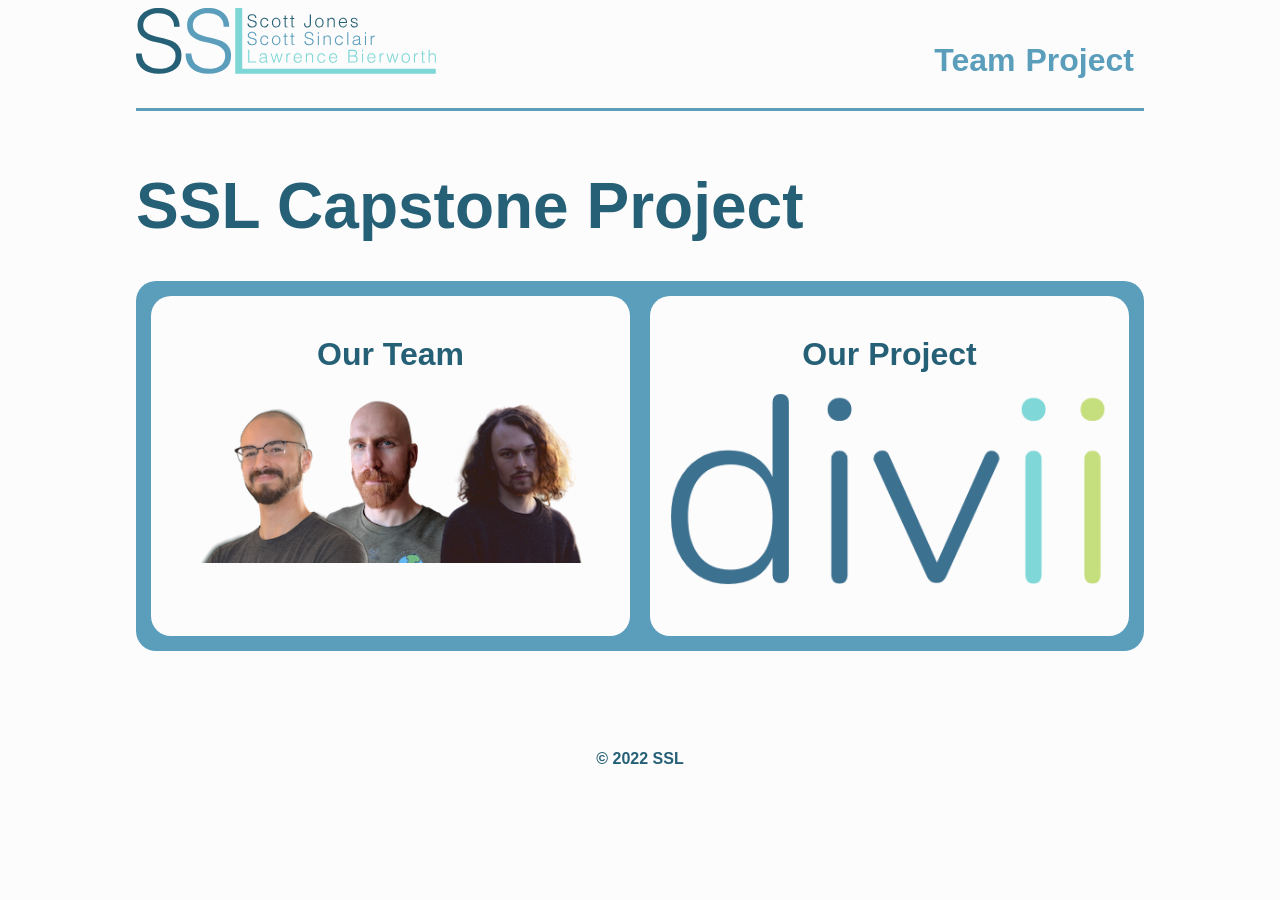
<file: index.html>
<!DOCTYPE html>
<html class="divii">
<head>
	<head>
	<meta charset="utf-8">
	<meta name="viewport" content="width=device-width">
	<meta name="description" content="SSL Capstone Details">
	<meta name="author" content="Scott Jones, scottjonesdev, Scott Sinclair, Lawrence Bierworth, Divii">
	<meta name="viewport" content="width=device-width, initial-scale=1.0">
	<meta name="msapplication-TileColor" content="#2d89ef">
	<meta name="theme-color" content="#5b9ebb">
	<link rel="apple-touch-icon" sizes="180x180" href="/apple-touch-icon.png">
	<link rel="icon" type="image/png" sizes="32x32" href="/favicon-32x32.png">
	<link rel="icon" type="image/png" sizes="16x16" href="/favicon-16x16.png">
	<link rel="manifest" href="/site.webmanifest">
	<link rel="mask-icon" href="/safari-pinned-tab.svg" color="#5b9ebb">
    <title>SSL Capstone</title>
    <link rel="stylesheet" href="style.css">
    <script type="text/javascript" src="js/active-nav.js" defer></script>
  </head>
</head>
<header>
	<nav>
		<a href='index.html' id="logo"><img src="images/ssl-logo-1.svg" alt="SSL logo" class="logo" type="image"></a>
		<a href='project.html' class="nav">Project</a>
		<a href='team.html' class="nav">Team</a>
	</nav>
</header>
<body>
<div markdown="1"><h1 class="landing-title">SSL Capstone Project</h1></div>
<div class="landing-page" markdown="1"><div class="landing-block" markdown="1"><p><a href="team.html" style="width: 100% height=100%"></p>
<h2>Our Team</h2>
<p><img src="images/team.png" class="team">
</a></p></div>
<div class="landing-block" markdown="1"><p><a href="project.html" style="width: 100% height=100%"></p>
<h2>Our Project</h2>
<p><img src="images/divii-logo.png" class="team">
</a></p></div></div>
<p><br></p>
</body>
<footer>
	<p>© 2022 SSL</p>
</footer>
</html>
</file>
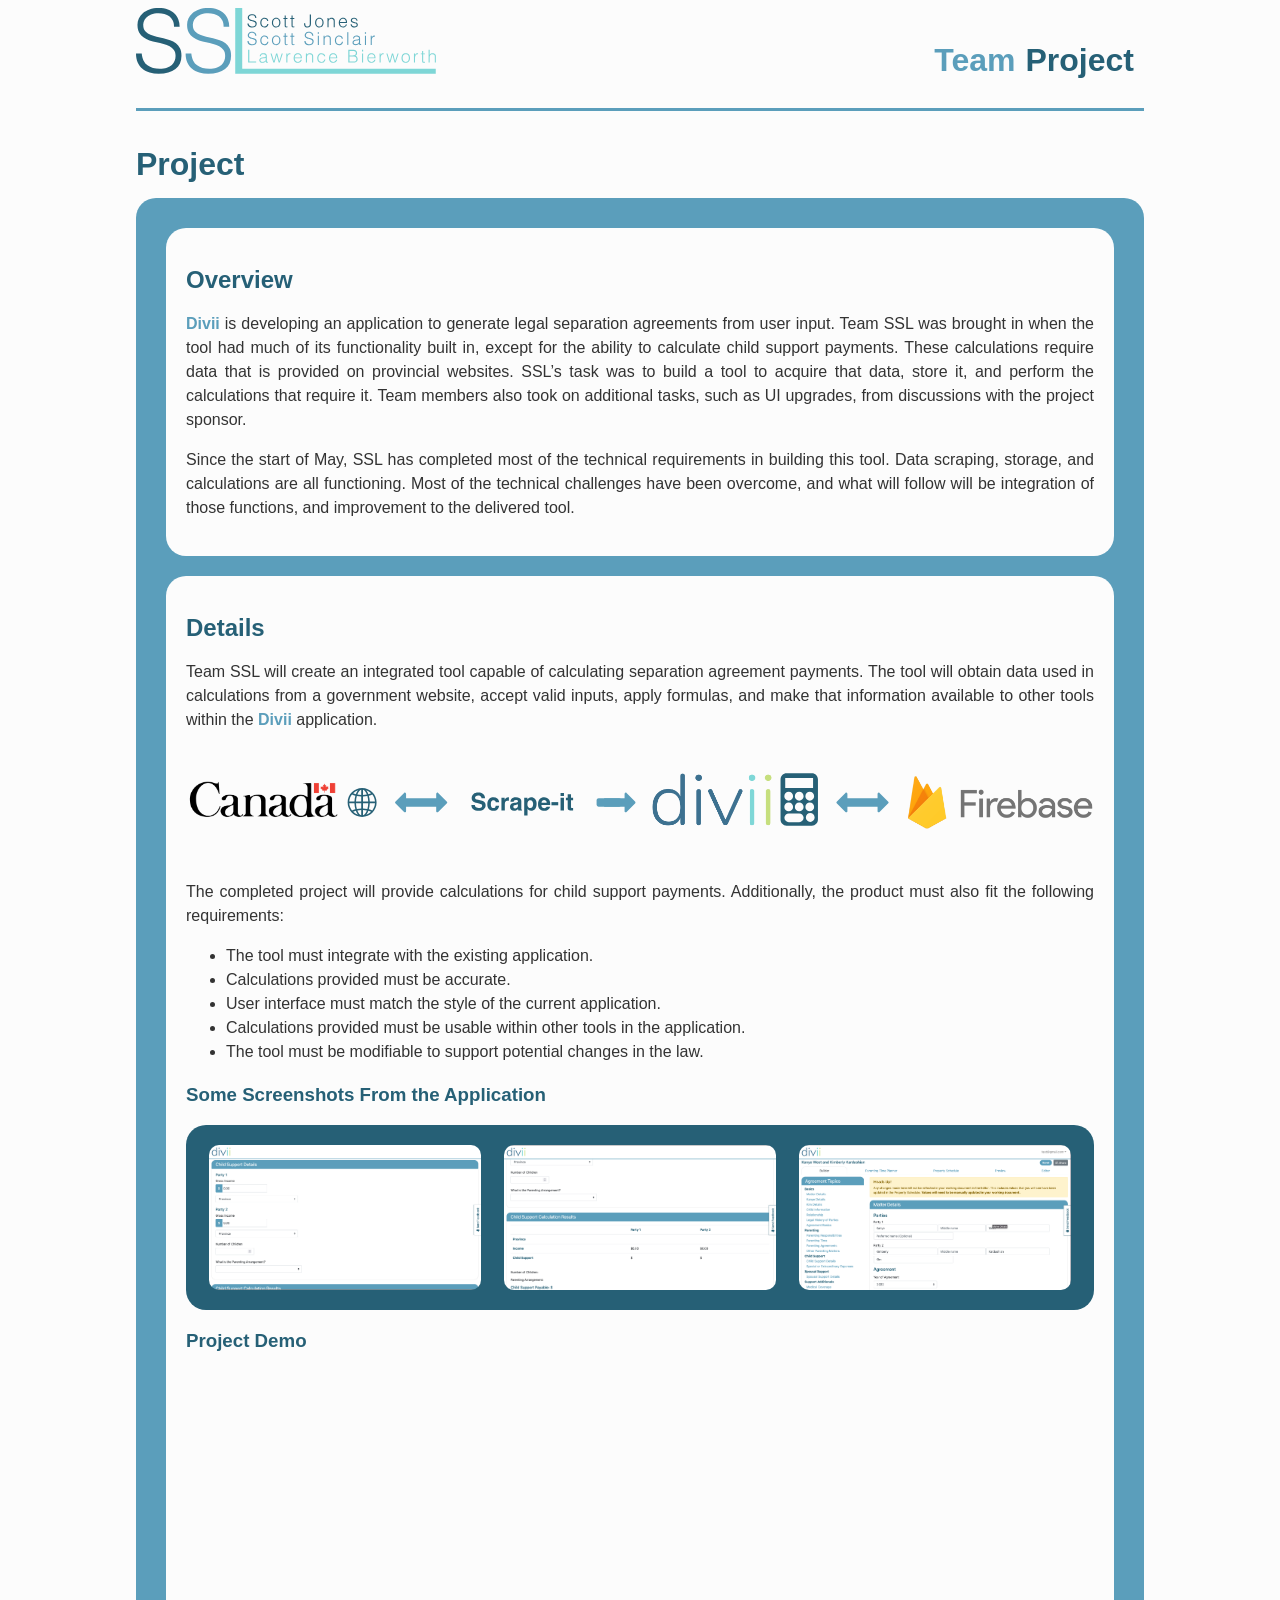
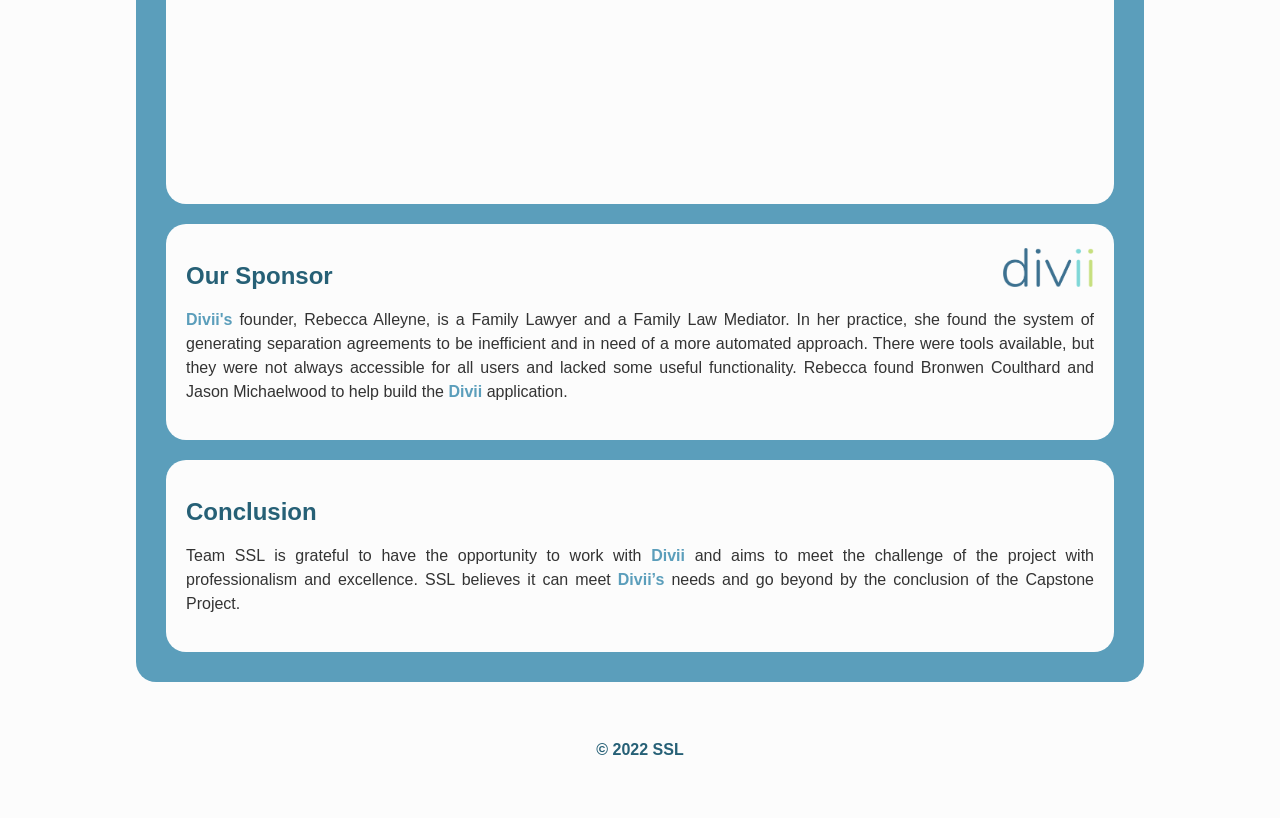
<file: project.html>
<!DOCTYPE html>
<html class="divii">
<head>
	<head>
	<meta charset="utf-8">
	<meta name="viewport" content="width=device-width">
	<meta name="description" content="SSL Capstone Details">
	<meta name="author" content="Scott Jones, scottjonesdev, Scott Sinclair, Lawrence Bierworth, Divii">
	<meta name="viewport" content="width=device-width, initial-scale=1.0">
	<meta name="msapplication-TileColor" content="#2d89ef">
	<meta name="theme-color" content="#5b9ebb">
	<link rel="apple-touch-icon" sizes="180x180" href="/apple-touch-icon.png">
	<link rel="icon" type="image/png" sizes="32x32" href="/favicon-32x32.png">
	<link rel="icon" type="image/png" sizes="16x16" href="/favicon-16x16.png">
	<link rel="manifest" href="/site.webmanifest">
	<link rel="mask-icon" href="/safari-pinned-tab.svg" color="#5b9ebb">
    <title>SSL Capstone</title>
    <link rel="stylesheet" href="style.css">
    <script type="text/javascript" src="js/active-nav.js" defer></script>
  </head>
</head>
<header>
	<nav>
		<a href='index.html' id="logo"><img src="images/ssl-logo-1.svg" alt="SSL logo" class="logo" type="image"></a>
		<a href='project.html' class="nav">Project</a>
		<a href='team.html' class="nav">Team</a>
	</nav>
</header>
<body>
<h1 id="project">Project</h1>
<div class="page" markdown="1"><div class="block" markdown="1"><h2>Overview</h2>
<p><a href="https://www.divii.ca" target="_blank">Divii</a> is developing an application to generate legal separation agreements from user input. Team SSL was brought in when the tool had much of its functionality built in, except for the ability to calculate child support payments. These calculations require data that is provided on provincial websites. SSL’s task was to build a tool to acquire that data, store it, and perform the calculations that require it. Team members also took on additional tasks, such as UI upgrades, from discussions with the project sponsor.</p>
<p>Since the start of May, SSL has completed most of the technical requirements in building this tool. Data scraping, storage, and calculations are all functioning.  Most of the technical challenges have been overcome, and what will follow will be integration of those functions, and improvement to the delivered tool.</p></div>
<div class="block" markdown="1"><h2>Details</h2>
<p>Team SSL will create an integrated tool capable of calculating separation agreement payments. The tool will obtain data used in calculations from a government website, accept valid inputs, apply formulas, and make that information available to other tools within the <a href="https://www.divii.ca" target="_blank">Divii</a> application.</p>
<p><img src="images/data-flow.svg"></p>
<p>The completed project will provide calculations for child support payments. Additionally, the product must also fit the following requirements:</p>
<ul>
<li>The tool must integrate with the existing application.</li>
<li>Calculations provided must be accurate.</li>
<li>User interface must match the style of the current application.</li>
<li>Calculations provided must be usable within other tools in the application.</li>
<li>The tool must be modifiable to support potential changes in the law.</li>
</ul>
<h3>Some Screenshots From the Application</h3>
<div class="screenshots">
    <img src="images/child-support-1.png" class="screenshot" alt="child support inputs" onclick="window.open(this.src)">
    <img src="images/child-support-2.png" class="screenshot" alt="child support results" onclick="window.open(this.src)">
    <img src="images/editor.png" class="screenshot" id="last-screenshot" alt="divii builder page" onclick="window.open(this.src)">
</div>
<h3>Project Demo</h3>
<div class="youtube">
<iframe src="https://www.youtube-nocookie.com/embed/9i3QsaSd3qY" title="YouTube video player" frameborder="0" allow="accelerometer; autoplay; clipboard-write; encrypted-media; gyroscope; picture-in-picture" allowfullscreen></iframe>
</div></div>
<div class="block" markdown="1"><h2>Our Sponsor</h2>
<p><a href="https://www.divii.ca" target="_blank"><img src="images/divii-logo.png" class="logo-img"></a></p>
<p><a href="https://www.divii.ca" target="_blank">Divii's</a> founder, Rebecca Alleyne, is a Family Lawyer and a Family Law Mediator. In her practice, she found the system of generating separation agreements to be inefficient and in need of a more automated approach. There were tools available, but they were not always accessible for all users and lacked some useful functionality. Rebecca found Bronwen Coulthard and Jason Michaelwood to help build the <a href="https://www.divii.ca" target="_blank">Divii</a> application.</p></div>
<div class="block" markdown="1"><h2>Conclusion</h2>
<p>Team SSL is grateful to have the opportunity to work with <a href="https://www.divii.ca" target="_blank">Divii</a> and aims to meet the challenge of the project with professionalism and excellence. SSL believes it can meet <a href="https://www.divii.ca" target="_blank">Divii’s </a>needs and go beyond by the conclusion of the Capstone Project.</p></div></div>
</body>
<footer>
	<p>© 2022 SSL</p>
</footer>
</html>
</file>
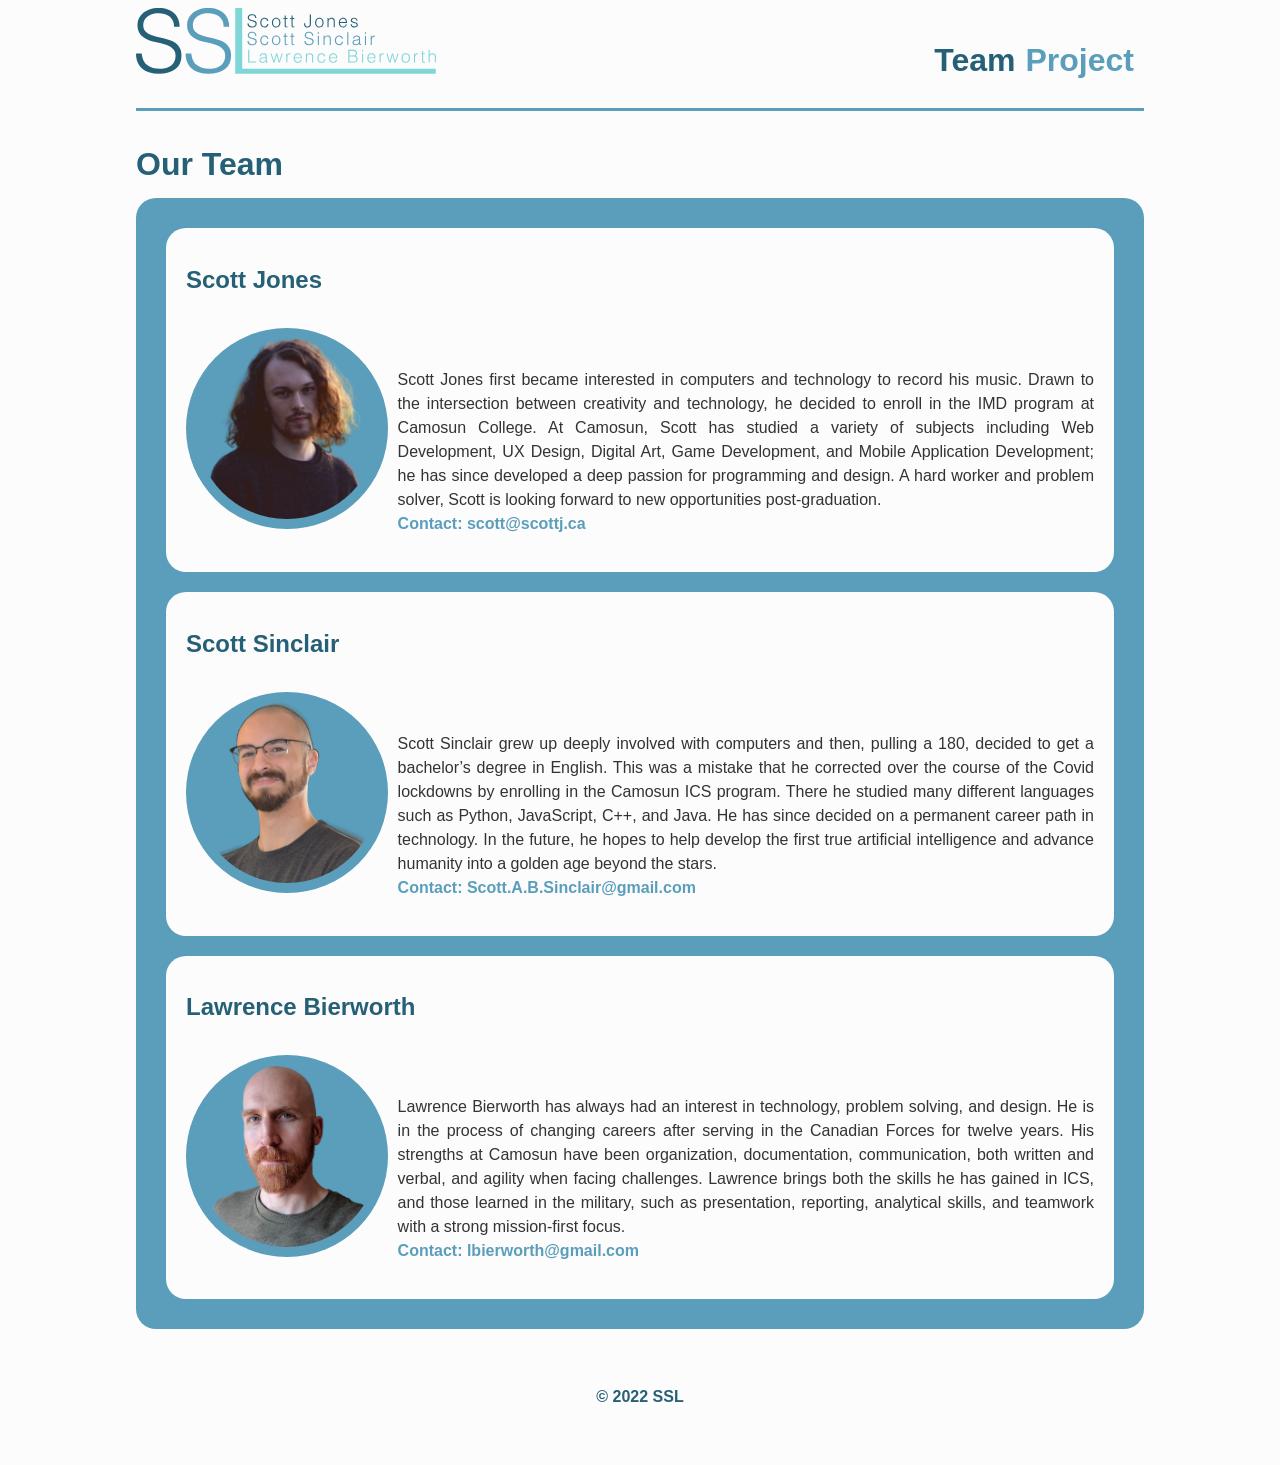
<file: team.html>
<!DOCTYPE html>
<html class="divii">
<head>
	<head>
	<meta charset="utf-8">
	<meta name="viewport" content="width=device-width">
	<meta name="description" content="SSL Capstone Details">
	<meta name="author" content="Scott Jones, scottjonesdev, Scott Sinclair, Lawrence Bierworth, Divii">
	<meta name="viewport" content="width=device-width, initial-scale=1.0">
	<meta name="msapplication-TileColor" content="#2d89ef">
	<meta name="theme-color" content="#5b9ebb">
	<link rel="apple-touch-icon" sizes="180x180" href="/apple-touch-icon.png">
	<link rel="icon" type="image/png" sizes="32x32" href="/favicon-32x32.png">
	<link rel="icon" type="image/png" sizes="16x16" href="/favicon-16x16.png">
	<link rel="manifest" href="/site.webmanifest">
	<link rel="mask-icon" href="/safari-pinned-tab.svg" color="#5b9ebb">
    <title>SSL Capstone</title>
    <link rel="stylesheet" href="style.css">
    <script type="text/javascript" src="js/active-nav.js" defer></script>
  </head>
</head>
<header>
	<nav>
		<a href='index.html' id="logo"><img src="images/ssl-logo-1.svg" alt="SSL logo" class="logo" type="image"></a>
		<a href='project.html' class="nav">Project</a>
		<a href='team.html' class="nav">Team</a>
	</nav>
</header>
<body>
<h1 id="ourteam">Our Team</h1>
<div class="page" markdown="1"><div class="block" markdown="1"><h2>Scott Jones</h2>
<p><br></p>
<div class="inner-block" markdown="1"><p><img src="images/scottj.png" class="portrait-img">
Scott Jones first became interested in computers and technology to record his music.  Drawn to the intersection between creativity and technology, he decided to enroll in the IMD program at Camosun College.  At Camosun, Scott has studied a variety of subjects including Web Development, UX Design, Digital Art, Game Development, and Mobile Application Development; he has since developed a deep passion for programming and design.  A hard worker and problem solver, Scott is looking forward to new opportunities post-graduation.
<br>
<a href="mailto:scott@scottj.ca" class="mail">Contact: scott@scottj.ca</a></p></div></div>
<div class="block" markdown="1"><h2>Scott Sinclair</h2>
<p><br></p>
<div class="inner-block" markdown="1"><p><img src="images/scotts.png" class="portrait-img">
Scott Sinclair grew up deeply involved with computers and then, pulling a 180, decided to get a bachelor’s degree in English.  This was a mistake that he corrected over the course of the Covid lockdowns by enrolling in the Camosun ICS program.  There he studied many different languages such as Python, JavaScript, C++, and Java.  He has since decided on a permanent career path in technology.  In the future, he hopes to help develop the first true artificial intelligence and advance humanity into a golden age beyond the stars.
<br>
<a href="mailto:Scott.A.B.Sinclair@gmail.com" class="mail">Contact: Scott.A.B.Sinclair@gmail.com</a></p></div></div>
<div class="block" markdown="1"><h2>Lawrence Bierworth</h2>
<p><br></p>
<div class="inner-block" markdown="1"><p><img src="images/lawrence.png" class="portrait-img">
Lawrence Bierworth has always had an interest in technology, problem solving, and design.  He is in the process of changing careers after serving in the Canadian Forces for twelve years.  His strengths at Camosun have been organization, documentation, communication, both written and verbal, and agility when facing challenges.  Lawrence brings both the skills he has gained in ICS, and those learned in the military, such as presentation, reporting, analytical skills, and teamwork with a strong mission-first focus.
<br>
<a href="mailto:lbierworth@gmail.com" class="mail">Contact: lbierworth@gmail.com</a></p></div></div></div>
</body>
<footer>
	<p>© 2022 SSL</p>
</footer>
</html>
</file>
<file: style.css>
/* CSS Variables -> Color Themes */
.divii {
  --custom-background-color:#FCFCFC;
  --block-bg: #E3E3E3;
  --theme-color: #5B9EBB;
  --text-primary: #333333;
  --heading-1: #266076;
  --heading-2: #D6EBF0;
  --text-link: #5B9EBB;
  --font: "helvetica", sans-serif;
}

/* End of | CSS Variables -> Color Themes */

html {
  line-height: 1.5rem;
  padding-left: 2px;
  padding-right: 2px;
  background-color: var(--custom-background-color);
  color: var(--text-primary);
  font-family: var(--font);
}

footer p{
  font-weight: bold;
  text-align: center;
  color: var(--heading-1);
}

h1, h2, h3, h4 {
  color: var(--heading-1);
}

p {
  text-align: justify;
  color: var(--text-primary);
  font-weight: lighter;
}

ul {

  font-weight: lighter;
}

a {
  font-weight: bold;
  text-decoration: none;
  transition-duration: 1s;
  color: var(--text-link);
}

a:hover {
  color: var(--heading-2);
}

nav {
  font-size: 2rem;
  padding-bottom: 120px;
  border-bottom: 3px solid;
  color: var(--theme-color);
}

header {
  padding-bottom: 20px;
}

footer {
  margin: 20px;
  padding: 20px;
}

.logo {
  float: left;
  max-width: 300px;
  transition-duration: 1s;
}

.logo:hover {
  opacity: 50%;
}

.logo-img {
  transition-duration: 1s;
}

.logo-img:hover {
  opacity: 50%;
  cursor: pointer;
}

.nav {
  float: left;
  padding-right: 10px;
  padding-top: 20px;
}

#logo {
  font-size: 4rem;
  font-weight: bold;
  letter-spacing: 2rem;
  color: var(--heading-1);
}

.page {
  background-color: var(--theme-color);
  border-radius: 20px;
  padding: 5px;
}

.block {
  margin: 8px;
  padding: 8px;
  background-color: var(--custom-background-color);
  border-radius: 20px;
}

.inner-block {
  display: flex;
  justify-content: center;
  align-items: center;
}

.block p {
  color: var(--text-primary);
}


.team {
  width: 100%;
}

.landing-page {
  background-color: var(--theme-color);
  border-radius: 20px;
  padding: 5px;
  text-align: center;
  margin: auto;
}

.landing-block h2 {
  font-size: 2rem;
}

.landing-block {
  background-color: var(--custom-background-color);
  padding: 15px;
  margin: auto;
  margin-bottom: 10px;
  margin-top: 10px;
  justify-content: center;
  border-radius: 20px;
  width: 85%;
  transition-duration: 1s;
  height: 200px;
  text-align: center;
  padding: 15px;
}

.landing-block:hover {
  background-color: var(--theme-color);
}

.landing-title {
  font-size: 2rem;
  line-height: 2rem;
}

.portrait-img {
  background-color: var(--theme-color);
  border-radius: 50%;
  padding: 10px;
  text-align: center;
  width: 30%;
  height: auto;
  margin-top: -40px; 
  margin-right: 10px;
  float: left;
}

.logo-img {
  width: 20%;
  float: right;
  margin-top: -55px;
}

.sponsor-block {
  display: flex;
}

.active {
  color: var(--heading-1);
}

.screenshots {
  background-color: var(--heading-1);
  border-radius: 20px;
  text-align: center;
}
.screenshot {
  margin-top: 20px;
  border-radius: 10px;
  max-width: 90%;
  transition-duration: 1s;
}
.screenshot:hover {
  cursor: pointer;
  opacity: 0.75;
}
#last-screenshot {
  margin-bottom: 20px;
}
iframe {
  padding: auto;
  border-radius: 10px;
  width: 240px;
  height: 135px;
}
.youtube {
  text-align: center;
}

@media only screen and (min-width: 370px) {
  .landing-block {
    height: 260px;
  } 
  iframe {
    width: 240px;
    height: 135px;
  }
}

@media only screen and (min-width: 430px) {
  .landing-block {
    height: 300px;
  } 
  .nav {
    font-size: 1rem;
    float: right;
    padding-top: 40px;
  }
  nav {
    padding-bottom: 100px;
  }
  iframe {
    width: 360px;
    height: 202.5px;
  }
}

@media only screen and (min-width: 480px) {
  .landing-block {
    height: 300px;
  } 
}

@media only screen and (min-width: 500px) {
  .nav {
    font-size: 1.5rem;
  }
  .landing-title {
    font-size: 3rem;
    line-height: 3rem;
  }
  .block {
    margin: 20px;
    padding: 20px;
  }
  .page {
    padding: 10px;
  }
  .landing-block {
    padding: 20px;
    margin-bottom: 20px;
    margin-top: 20px;
  } 
}

@media only screen and (min-width: 600px) {
  .landing-block {
    height: 340px;
  } 
  iframe {
    width: 480px;
    height: 270px;
  }
}


@media only screen and (min-width: 768px) {
  html {
    padding-left: 10%;
    padding-right: 10%;
  }
  .landing-block {
    height: 220px;
    width: 50%;
    margin: 10px;
  } 
  .landing-page {
    display: flex;
    flex: space-between;
    justify-content: center;
    align-items: center;
  }
  .nav {
    font-size: 2rem;
    justify-content: center;
  }
  .landing-title {
    font-size: 4rem;
    line-height: 4rem;  
  }
  .portrait-img {
    width: 20%;
  }
  .logo-img {
    width: 10%;
    float: right;
    margin-top: -60px;
  }
}

@media only screen and (min-width: 992px) {
  .landing-block {
    height: 300px;
  } 
}

@media only screen and (min-width: 1200px) {
  .landing-block {
    height: 300px;
  } 
  .screenshots {
    display: flex;
    justify-content: space-evenly;
  }
  .screenshot {
    border-radius: 10px;
    margin-top: 20px;
    margin-bottom: 20px;
    max-width: 30%;
  }
  iframe {
    width: 720px;
    height: 405px;
  }
}

@media only screen and (min-width: 1550px) {
  html {
    padding-left: 20%;
    padding-right: 20%;
  }
}

@media only screen and (min-width: 2000px) {
  .landing-block {
    height: 340px;
  } 
  iframe {
    width: 960px;
    height: 540px;
  }
}
</file>
